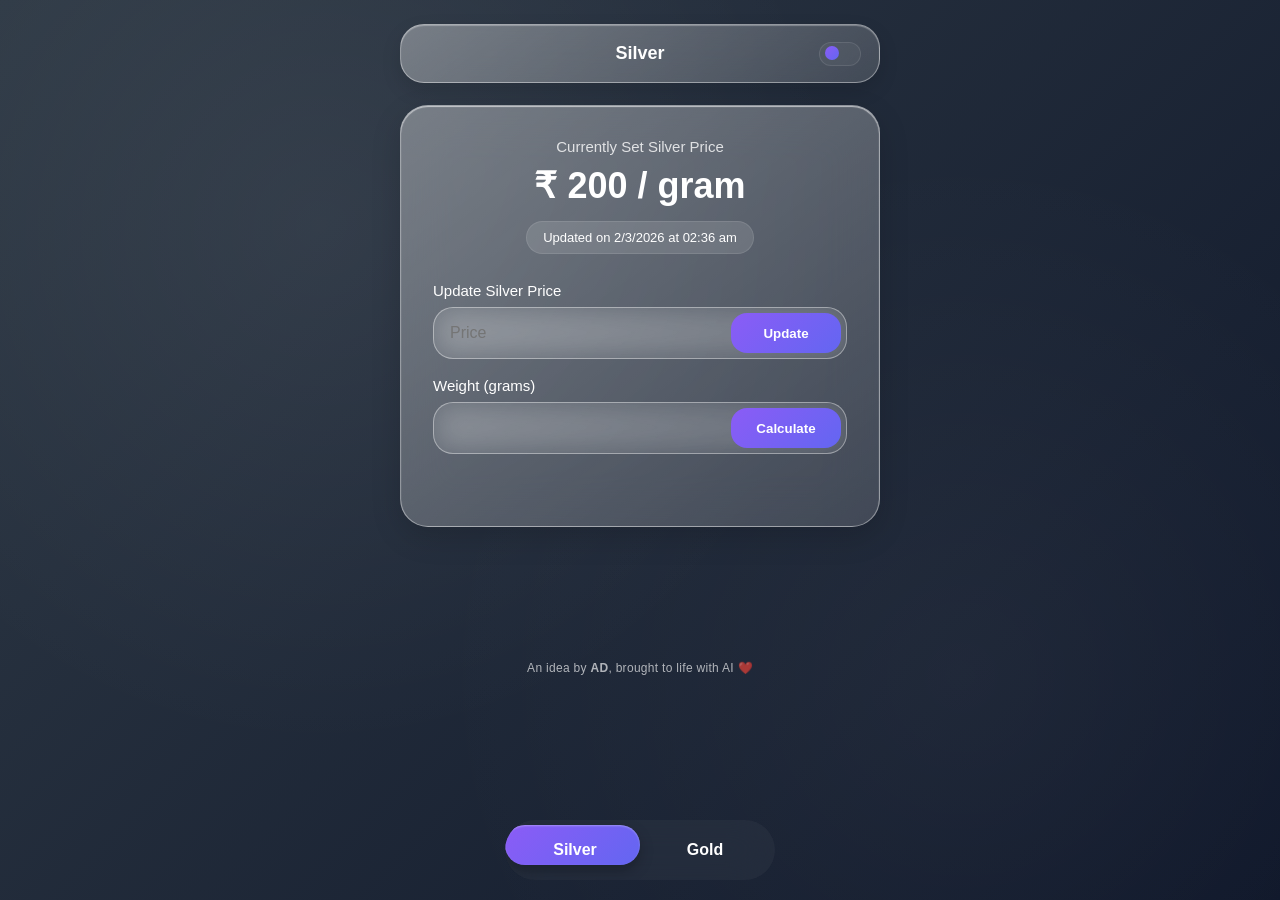
<file: site/index.html>
<!DOCTYPE html>
<html>
<head>
  <meta charset="UTF-8">
  <meta name="viewport" content="width=device-width, initial-scale=1.0, viewport-fit=cover">
  <title>AD's Gold &amp; Silver Calculator</title>
  <link rel="stylesheet" href="style.css">
</head>

<body>

<div class="wrapper">

  <!-- TOP BAR -->
  <div class="top-bar">
    <div class="top-title" id="topMetalTitle">Silver</div>
    <div class="mode-switch" onclick="toggleTheme()"></div>
  </div>

  <!-- MAIN CARD -->
  <div class="card">

    <div class="current-price-box">
      <div class="label" id="priceLabel">Currently Set Silver Price</div>
      <div class="price" id="currentPriceText">₹ -- / gram</div>

      <div class="tag" id="lastUpdatedTag" style="display:none">
        <span id="updatedText"></span>
      </div>
    </div>

    <!-- UPDATE SECTION -->
    <label id="updateLabel">Update Silver Price</label>

    <!-- SILVER -->
    <div class="row" id="silverPriceRow">
      <input id="silverPriceInput"
             type="number"
             placeholder="Price"
             min="0"
             step="0.01"
             oninput="sanitizeInput(this)">
      <button onclick="updatePriceOnly()">Update</button>
    </div>

    <!-- GOLD -->
    <div class="gold-grid" id="goldGrid">

      <div class="gold-column">
        <label>Update Price</label>
        <div class="gold-box">
            <input id="goldPriceInput"
                  type="number"
                  placeholder="Price"
                  min="0"
                  step="0.01">
            <button onclick="updateGoldPrice()">Update</button>
        </div>
      </div>

      <div class="gold-column">
        <label>Update Rate %</label>
        <div class="gold-box">
            <input id="goldRateInput"
                  type="number"
                  placeholder="Rate %"
                  min="0"
                  step="0.01">
            <button onclick="updateGoldRate()">Update</button>
        </div>
      </div>

    </div>

    <!-- WEIGHT (NOW INSIDE CARD PROPERLY) -->
    <label>Weight (grams)</label>
    <div class="row">
      <input id="weight"
             type="number"
             min="0"
             step="0.01"
             oninput="sanitizeInput(this); autoCalculate()">
      <button onclick="calculate()">Calculate</button>
    </div>

    <!-- RESULT -->
    <div class="result" id="result">
      <div id="totalText"></div>

      <div class="breakdown-row">
        <span id="baseLabel">Base Price</span>
        <span>₹ <span id="basePrice"></span></span>
      </div>

      <div class="breakdown-row">
        <span id="makingLabel">Making Charges</span>
        <span>₹ <span id="makingCharge"></span></span>
      </div>

      <div class="summary">
        FINAL PAYABLE AMOUNT
        <div class="amount">₹ <span id="finalAmount"></span></div>
      </div>
    </div>

  </div> <!-- CARD CLOSED HERE (correct place) -->

</div>

<!-- METAL SWITCH -->
<div class="metal-switch">
  <div class="metal-option" onclick="switchMetal('silver')">Silver</div>
  <div class="metal-option" onclick="switchMetal('gold')">Gold</div>
  <div class="metal-slider"></div>
</div>


<footer style="
  margin: 24px auto 18px;
  padding: 0 16px;
  text-align: center;
  color: var(--text); opacity: 0.65;
  font-size: 12px;
  letter-spacing: 0.3px;
">
  An idea by <strong style="color: inherit;">AD</strong>, brought to life with AI ❤️
</footer>

<script src="script.js"></script>
</body>
</html>
</file>
<file: site/style.css>
/* ================= THEME ================= */
     :root {
      --bg: radial-gradient(circle at 25% 25%, rgba(255,255,255,0.06) 0%, transparent 45%),
  radial-gradient(circle at 75% 75%, rgba(255,255,255,0.04) 0%, transparent 45%),
  linear-gradient(135deg,#2f3a46,#0f172a);
        --card: rgba(255,255,255,0.06);
        --panel: rgba(255,255,255,0.04);
        --border: rgba(255,255,255,0.10);
        --text: #ffffff;
        --pill-bg: rgba(255,255,255,0.12);
        --btn-gradient: linear-gradient(135deg,#8b5cf6,#6366f1);
        --btn-hover: linear-gradient(135deg,#7c3aed,#4f46e5);
        --accent-glow: #8b5cf6;
    }

    body.dark {
        --bg: linear-gradient(135deg,#000000,#050505);
        --card: rgba(255,255,255,0.04);
        --panel: rgba(255,255,255,0.03);
        --border: rgba(255,255,255,0.08);
        --text: #e5e7eb;
        --pill-bg: rgba(255,255,255,0.08);
        --btn-gradient: linear-gradient(135deg,#3b82f6,#2563eb);
        --btn-hover: linear-gradient(135deg,#2563eb,#1d4ed8);
        --accent-glow: rgba(59,130,246,0.6);
    }

  body.light {
        --bg: radial-gradient(circle at 20% 20%, rgba(255,255,255,0.35) 0%, transparent 45%),
          radial-gradient(circle at 80% 80%, rgba(255,255,255,0.15) 0%, transparent 50%),
          linear-gradient(135deg,#c7c9cc,#9ea3a8);
        --card: rgba(255,255,255,0.18);
        --panel: rgba(255,255,255,0.22);
        --text: #1e293b;
        --border: rgba(255,255,255,0.5);
        --pill-bg: rgba(255,255,255,0.35);
        --btn-gradient: linear-gradient(135deg,#6366f1,#8b5cf6);
        --btn-hover: linear-gradient(135deg,#4f46e5,#7c3aed);
        --accent-glow: rgba(139,92,246,0.55);
    }

    /* ================= BODY ================= */
    html,body{height:100%}

    body{
        margin:0;
        font-family:'Segoe UI',sans-serif;
        background:var(--bg);
        color:var(--text);

        display:flex;
        flex-direction:column;
        justify-content:flex-start;
        align-items:center;

        padding:
            calc(env(safe-area-inset-top) + 24px)
            16px
            calc(env(safe-area-inset-bottom) + 200px)
            16px;

        box-sizing:border-box;
    }

    .wrapper{
        width:100%;
        max-width:480px;
    }

    /* ================= TITLE CARD ================= */
    .top-bar{
        padding:18px 20px;
        border-radius:24px;
        backdrop-filter: blur(25px);
        -webkit-backdrop-filter: blur(25px);
        background: linear-gradient(
            145deg,
            rgba(255,255,255,0.35),
            rgba(255,255,255,0.15)
        );
        border: 1px solid rgba(255,255,255,0.4);
        box-shadow:
            0 8px 20px rgba(0,0,0,0.12),
            inset 0 1px 1px rgba(255,255,255,0.3);
    }

    .top-bar h2{
        margin:0;
        font-size:20px;
        font-weight:700;
    }
    .title-wrapper{
        text-align:center;
    }

    .title-wrapper h2{
        margin:0;
        font-size:20px;
        font-weight:700;
    }

    .subtitle{
        margin-top:4px;
        font-size:13px;
        opacity:0.7;
        font-weight:500;
    }

    .mode-switch{
        position:absolute;
        right:18px;
        top:50%;
        transform:translateY(-50%);
        width:40px;     /* smaller */
        height:22px;    /* smaller */
        border-radius:20px;
        background:var(--panel);
        border:1px solid var(--border);
        cursor:pointer;
    }

    .mode-switch::after{
        content:"";
        position:absolute;
        width:14px;
        height:14px;
        border-radius:50%;
        background:var(--btn-gradient);
        top:3px;
        left:5px;
        transition:.3s ease;
    }

    body.dark .mode-switch::after{ transform:translateX(16px); }
    body.light .mode-switch::after{ transform:translateX(8px); }

    /* ================= MAIN CARD ================= */
    .card{
        position: relative;
        overflow: hidden;
        margin-top:22px;
        padding:32px;
        margin-bottom:110px; 
        border-radius:28px;
        backdrop-filter: blur(25px);
        -webkit-backdrop-filter: blur(25px);
        background: linear-gradient(
            145deg,
            rgba(255,255,255,0.35),
            rgba(255,255,255,0.15)
        );
        border: 1px solid rgba(255,255,255,0.4);
        box-shadow:
            0 10px 30px rgba(0,0,0,0.15),
            inset 0 1px 1px rgba(255,255,255,0.6);
    }

    body.light .card,
    body.light .top-bar{
        backdrop-filter: blur(30px);
    }
   body.light .row input{
         background: rgba(255,255,255,0.03);
        color: #1f2937;
    }

   body.light .card::before,
        body.light .top-bar::before{
            content:"";
            position:absolute;
            inset:0;
            border-radius:inherit;
            background: radial-gradient(
                circle at 30% 10%,
                rgba(255,255,255,0.18) 0%,
                rgba(255,255,255,0.08) 30%,
                transparent 60%
            );
            pointer-events:none;
        }

    /* ================= PRICE ================= */
    .current-price-box{
        text-align:center;
        margin-bottom:28px;
    }

    .current-price-box .label{
        font-size:15px;
        opacity:.8;
    }

    .current-price-box .price{
        font-size:36px;
        font-weight:800;
        margin-top:10px;
        transition:.3s ease;
    }

    .price.pulse{
        transform:scale(1.06);
    }

    .tag{
        margin-top:14px;
        display:inline-flex;
        align-items:center;
        gap:8px;
        padding:8px 16px;
        border-radius:999px;
        font-size:13px;
        background:var(--pill-bg);
        border:1px solid var(--border);
        transition:.3s ease;
    }

    .tag svg{
        width:14px;
        height:14px;
    }

    .tag.glow{
        box-shadow: 0 0 0 3px var(--accent-glow);
    }

    /* ================= FORM ================= */
    label{
        font-size:15px;
        margin-top:18px;
        display:block;
    }

    .row{
        margin-top:8px;
        position:relative;
    }
    .row input{
        width:100%;
        padding:16px 130px 16px 16px;
        border-radius:20px;
        border:1px solid rgba(255,255,255,0.4);
        background: rgba(255,255,255,0.012);
        backdrop-filter: blur(15px);
        color:var(--text);
        font-weight:500;
        font-size:16px;
        outline:none;
        box-sizing:border-box;
    }

    .row input:focus{
        border: 1px solid var(--accent-glow);
        box-shadow:
            0 0 0 3px color-mix(in srgb, var(--accent-glow) 35%, transparent);
    }

    .row button{
        position:absolute;
        right:6px;
        top:6px;
        bottom:6px;
        width:110px;
        border:none;
        border-radius:16px;
        background:var(--btn-gradient);
        color:white;
        font-weight:600;
        cursor:pointer;
    }

    .row button:disabled{
        opacity:.6;
        cursor:not-allowed;
    }

    .row button:hover{
        background:var(--btn-hover);
        transform: translateY(-1px);
    }

    .gold-row input{
        padding:22px 140px 22px 20px;
        font-size:18px;
    }

    .gold-row button{
        top:8px;
        bottom:8px;
        width:120px;
    }

    /* ================= RESULT ================= */
    .result{
        margin-top:24px;
        padding:22px;
        border-radius:22px;
        background:var(--panel);
        display:none;
    }

    .breakdown-row{
        display:flex;
        justify-content:space-between;
        font-size:15px;
        margin-top:8px;
    }

    .summary{
        margin-top:18px;
        padding-top:14px;
        border-top:1px solid var(--border);
        text-align:center;
    }

    .summary .amount{
        font-size:24px;
        font-weight:800;
        margin-top:6px;
    }


    body.gold-mode {
        --btn-gradient: linear-gradient(135deg,#f59e0b,#f97316);
        --btn-hover: linear-gradient(135deg,#d97706,#ea580c);
        --accent-glow: rgba(251,191,36,0.6);
    }

    .metal-switch{
        position:fixed;
        bottom:20px;
        left:50%;
        transform:translateX(-50%);
        width:260px;
        height:50px;
        background:var(--panel);
        border-radius:30px;
        display:flex;
        align-items:center;
        justify-content:space-between;
        padding:5px;
        backdrop-filter:blur(20px);
        overflow:hidden;   /* ADD THIS */
    }

    .metal-option{
        flex:1;
        text-align:center;
        z-index:2;
        cursor:pointer;
        font-weight:600;
    }

    .metal-slider{
        position:absolute;
        width:50%;
        height:40px;
        background:var(--btn-gradient);
        border-radius:25px;
        left:0;
        top:5px;

        transform:translateX(0);
        transition:transform .35s cubic-bezier(.34,1.56,.64,1);

        box-shadow:
            0 6px 14px rgba(0,0,0,0.25),
            inset 0 1px 2px rgba(255,255,255,0.3);

        z-index:1;
    }

    .metal-slider.bounce{
        animation:sliderBounce .35s ease;
    }

    @keyframes sliderBounce{

        0%{
            transform:scaleX(1);
        }

        50%{
            transform:scaleX(1.15);
        }

        100%{
            transform:scaleX(1);
        }

    }

    .metal-slider.animate{
        transform:scale(1.08);
    }

    .update-section{
        margin-top:10px;
    }

    .input-row{
        display:flex;
        gap:10px;
    }

    .input-row input{
        flex:1;
        padding:16px;
        border-radius:20px;
        border:1px solid rgba(255,255,255,0.4);
        background: rgba(255,255,255,0.012);
        color:var(--text);
        font-size:16px;
    }

    .update-section button{
        width:100%;
        margin-top:12px;
        padding:14px;
        border-radius:16px;
        border:none;
        background:var(--btn-gradient);
        color:white;
        font-weight:600;
    }

    .card-title{
        text-align:center;
        margin-bottom:20px;
    }

    .card-title h2{
        margin:0;
        font-size:20px;
        font-weight:700;
    }

    .top-bar{
        display:flex;
        justify-content:center;
        align-items:center;
        position:relative;
    }

    .top-title{
        font-weight:700;
        font-size:18px;
    }

.gold-update-grid{
    display:none;
    grid-template-columns:1fr 1fr;
    gap:10px;
    margin-top:10px;
}

.gold-update-grid button{
    width:100%;
    padding:14px;
    border-radius:16px;
    border:none;
    background:var(--btn-gradient);
    color:white;
    font-weight:600;
}

.gold-grid{
    display:none;
    grid-template-columns: 1fr 1fr;
    gap:20px;
    margin-top:8px;
}

.gold-column label{
    margin-top:0;
}


.gold-grid{
    display:none;
    grid-template-columns: 1fr 1fr;
    gap:24px;
    margin-top:12px;
}

.gold-column{
    display:flex;
    flex-direction:column;
}

.gold-column input{
    width:100%;
    padding:16px;
    border-radius:20px;
    border:1px solid rgba(255,255,255,0.4);
    background: rgba(255,255,255,0.012);
    backdrop-filter: blur(15px);
    color:var(--text);
    font-size:16px;
    outline:none;
    box-sizing:border-box;
}

.gold-column input:focus{
    border: 1px solid var(--accent-glow);
    box-shadow:
        0 0 0 3px color-mix(in srgb, var(--accent-glow) 35%, transparent);
}

.gold-column button{
    margin-top:12px;
    padding:14px;
    border-radius:16px;
    border:none;
    background:var(--btn-gradient);
    color:white;
    font-weight:600;
    cursor:pointer;
    transition:.2s ease;
}

.gold-column button:hover{
    background:var(--btn-hover);
    transform: translateY(-1px);
}

.gold-grid{
    display:none;
    grid-template-columns: 1fr 1fr;
    gap:20px;
    margin-top:10px;
}

.gold-column{
    display:flex;
    flex-direction:column;
}

.gold-input{
    position:relative;
    margin-top:6px;
}

.gold-input input{
    width:100%;
    padding:16px 120px 16px 16px;
    border-radius:20px;
    border:1px solid rgba(255,255,255,0.4);
    background: rgba(255,255,255,0.012);
    backdrop-filter: blur(15px);
    color:var(--text);
    font-size:16px;
    outline:none;
    box-sizing:border-box;
}

.gold-input button{
    position:absolute;
    right:6px;
    top:6px;
    bottom:6px;
    width:100px;
    border:none;
    border-radius:16px;
    background:var(--btn-gradient);
    color:white;
    font-weight:600;
    cursor:pointer;
}

.gold-input button:hover{
    background:var(--btn-hover);
}

.gold-grid{
    display:none;
    grid-template-columns:1fr 1fr;
    gap:20px;
    margin-top:10px;
}

.gold-column{
    display:flex;
    flex-direction:column;
}

/* OUTER BOX */
.gold-box{
    margin-top:4px;
    padding:6px 6px 5px 6px;
    border-radius:20px;
    border:1px solid rgba(255,255,255,0.35);
    background: rgba(255,255,255,0.012);
    backdrop-filter: blur(15px);

    display:flex;
    flex-direction:column;
    gap:1px;   /* reduced spacing */
}

/* INPUT */
.gold-box input{
    width:100%;
    border:none;
    padding:5px 8px;
    border-radius:12px;
    background:transparent;
    color:var(--text);
    font-size:14px;
    outline:none;
}

/* BUTTON INSIDE BOX */
.gold-box button{
    width:100%;
    padding:7px;
    border-radius:12px;
    border:none;
    background:var(--btn-gradient);
    color:white;
    font-weight:600;
    font-size:14px;
    cursor:pointer;
}

.gold-box button:hover{
    background:var(--btn-hover);
}

.gold-box:focus-within{
    border:1px solid var(--accent-glow);

    box-shadow:
        0 0 0 2px color-mix(in srgb, var(--accent-glow) 35%, transparent),
        0 6px 18px rgba(0,0,0,0.25);
}


body.keyboard-open .metal-switch{
    display:none;
    bottom:-90px;   /* move switch below screen when typing */
}




/* GitHub Pages layout refinements */
.gold-grid[style*='display: grid'] { display: grid; }
@media (max-width: 420px) { .card { padding: 24px 18px; } .gold-grid { gap: 12px; } .gold-box { min-width: 0; } .gold-box input { min-width: 0; } }
.status-message { min-height: 18px; font-size: 12px; opacity: .8; margin-top: 10px; }


/* Footer placement */
footer {
    display: block;
    width: 100%;
    box-sizing: border-box;
    margin: 24px 0 90px !important;
    text-align: center;
    align-self: stretch;
}
</file>
